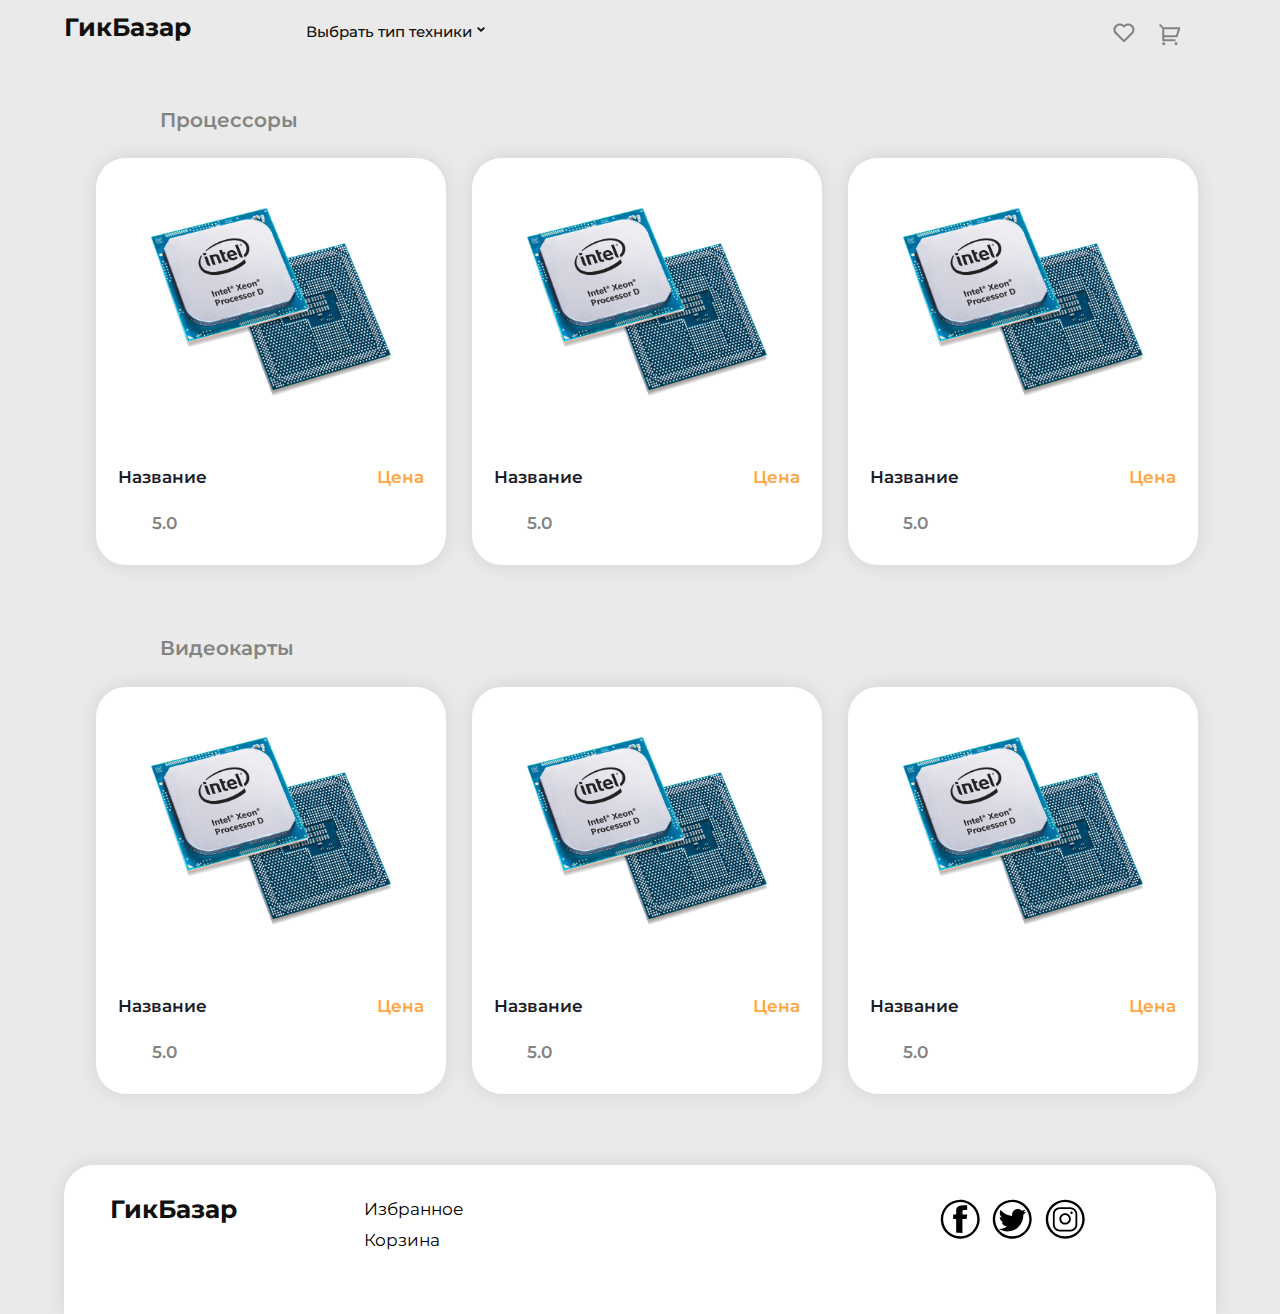
<file: index.html>
<!DOCTYPE html>
<html lang="ru">
  <head>
    <meta charset="UTF-8" />
    <link rel="preconnect" href="https://fonts.googleapis.com" />
    <link rel="preconnect" href="https://fonts.gstatic.com" crossorigin />
    <link
      href="https://fonts.googleapis.com/css2?family=Montserrat:wght@400;500;600;700&display=swap"
      rel="stylesheet"
    />
    <link href="./css/index.css" rel="stylesheet" />
    <title>ГикБазар</title>
  </head>
  <body class="page">
    <header class="page-header">
      <nav class="main-nav">
        <a class="logo-header" href="#">ГикБазар</a>
        <div class="main-selector">
          <span class="list-header">Выбрать тип техники</span>
          <img class="vector" src="./img/Vector.svg" width="8" height="5" />
          <ul class="list-selector">
            <li>Пункт 1</li>
            <li>Пункт 2</li>
            <li>Пункт 3</li>
          </ul>
        </div>
        <a class="likes" href="#">
          <img src="./img/likes.svg" width="22" height="20" />
        </a>
        <a class="basket" href="#">
          <img src="./img/basket.svg" width="23.2" height="23.2" />
        </a>
      </nav>
    </header>
    <main class="main-content">
      <section class="proc">
        <div class="proc-title">
          <h2>Процессоры</h2>
        </div>
        <ul class="proc-list">
          <li class="proc-item">
            <a href="#">
              <img class="img-item" src="./img/intel.png" width="240" />
              <div class="name-price">
                <h3>Название</h3>
                <span class="price">Цена</span>
              </div>
              <span class="mark">5.0</span>
            </a>
          </li>
          <li class="proc-item">
            <a href="#">
              <img class="img-item" src="./img/intel.png" width="240" />
              <div class="name-price">
                <h3>Название</h3>
                <span class="price">Цена</span>
              </div>
              <span class="mark">5.0</span>
            </a>
          </li>
          <li class="proc-item">
            <a href="#">
              <img class="img-item" src="./img/intel.png" width="240" />
              <div class="name-price">
                <h3>Название</h3>
                <span class="price">Цена</span>
              </div>
              <span class="mark">5.0</span>
            </a>
          </li>
        </ul>
      </section>
      <section class="proc">
        <div class="proc-title">
          <h2>Видеокарты</h2>
        </div>
        <ul class="proc-list">
          <li class="proc-item">
            <a href="#">
              <img class="img-item" src="./img/intel.png" width="240" />
              <div class="name-price">
                <h3>Название</h3>
                <span class="price">Цена</span>
              </div>
              <span class="mark">5.0</span>
            </a>
          </li>
          <li class="proc-item">
            <a href="#">
              <img class="img-item" src="./img/intel.png" width="240" />
              <div class="name-price">
                <h3>Название</h3>
                <span class="price">Цена</span>
              </div>
              <span class="mark">5.0</span>
            </a>
          </li>
          <li class="proc-item">
            <a href="#">
              <img class="img-item" src="./img/intel.png" width="240" />
              <div class="name-price">
                <h3>Название</h3>
                <span class="price">Цена</span>
              </div>
              <span class="mark">5.0</span>
            </a>
          </li>
        </ul>
      </section>
    </main>
    <footer class="main-footer">
      <a class="logo-footer" href="#">ГикБазар</a>
      <ul class="footer-list">
        <li class="footer-item">
          <a href="#">Избранное</a>
        </li>
        <li class="footer-item">
          <a href="#">Корзина</a>
        </li>
      </ul>
      <ul class="social-list">
        <li class="social-item">
          <a href="#">
            <img
              src="./img/fb_icon-icons.com_65434.svg"
              alt="Facebook"
              height="40"
              width="40"
            />
          </a>
        </li>
        <li class="social-item">
          <a href="#">
            <img
              src="./img/twitter_icon-icons.com_65436.svg"
              alt="Twitter"
              height="40"
              width="40"
            />
          </a>
        </li>
        <li class="social-item">
          <a href="#">
            <img
              src="./img/instagram_icon-icons.com_65435.svg"
              alt="Instagram"
              height="40"
              width="40"
            />
          </a>
        </li>
      </ul>
    </footer>
    <script src="./scripts/listSelector.js"></script>
  </body>
</html>
</file>
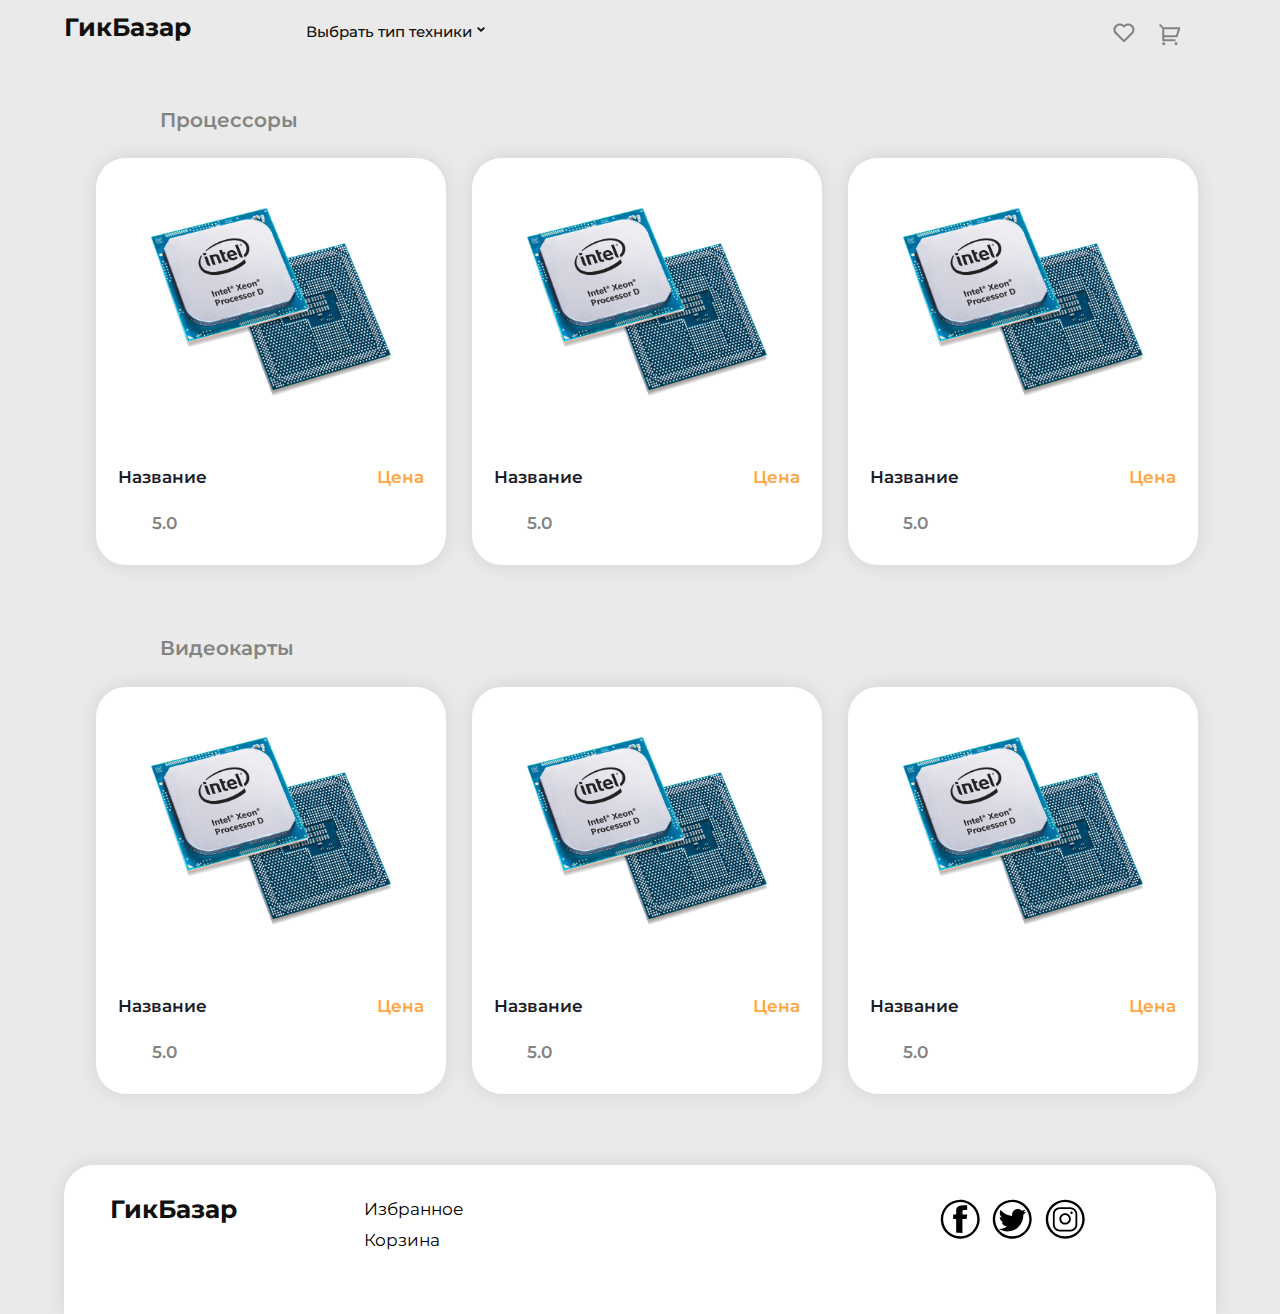
<file: html/index.html>
<!DOCTYPE html>
<html lang="ru">
  <head>
    <meta charset="UTF-8" />
    <link rel="preconnect" href="https://fonts.googleapis.com" />
    <link rel="preconnect" href="https://fonts.gstatic.com" crossorigin />
    <link
      href="https://fonts.googleapis.com/css2?family=Montserrat:wght@400;500;600;700&display=swap"
      rel="stylesheet"
    />
    <link href="../css/index.css" rel="stylesheet" />
    <title>ГикБазар</title>
  </head>
  <body class="page">
    <header class="page-header">
      <nav class="main-nav">
        <a class="logo-header" href="#">ГикБазар</a>
        <div class="main-selector">
          <span class="list-header">Выбрать тип техники</span>
          <img class="vector" src="../img/Vector.svg" width="8" height="5" />
          <ul class="list-selector">
            <li>Пункт 1</li>
            <li>Пункт 2</li>
            <li>Пункт 3</li>
          </ul>
        </div>
        <a class="likes" href="#">
          <img src="../img/likes.svg" width="22" height="20" />
        </a>
        <a class="basket" href="#">
          <img src="../img/basket.svg" width="23.2" height="23.2" />
        </a>
      </nav>
    </header>
    <main class="main-content">
      <section class="proc">
        <div class="proc-title">
          <h2>Процессоры</h2>
        </div>
        <ul class="proc-list">
          <li class="proc-item">
            <a href="#">
              <img class="img-item" src="../img/intel.png" width="240" />
              <div class="name-price">
                <h3>Название</h3>
                <span class="price">Цена</span>
              </div>
              <span class="mark">5.0</span>
            </a>
          </li>
          <li class="proc-item">
            <a href="#">
              <img class="img-item" src="../img/intel.png" width="240" />
              <div class="name-price">
                <h3>Название</h3>
                <span class="price">Цена</span>
              </div>
              <span class="mark">5.0</span>
            </a>
          </li>
          <li class="proc-item">
            <a href="#">
              <img class="img-item" src="../img/intel.png" width="240" />
              <div class="name-price">
                <h3>Название</h3>
                <span class="price">Цена</span>
              </div>
              <span class="mark">5.0</span>
            </a>
          </li>
        </ul>
      </section>
      <section class="proc">
        <div class="proc-title">
          <h2>Видеокарты</h2>
        </div>
        <ul class="proc-list">
          <li class="proc-item">
            <a href="#">
              <img class="img-item" src="../img/intel.png" width="240" />
              <div class="name-price">
                <h3>Название</h3>
                <span class="price">Цена</span>
              </div>
              <span class="mark">5.0</span>
            </a>
          </li>
          <li class="proc-item">
            <a href="#">
              <img class="img-item" src="../img/intel.png" width="240" />
              <div class="name-price">
                <h3>Название</h3>
                <span class="price">Цена</span>
              </div>
              <span class="mark">5.0</span>
            </a>
          </li>
          <li class="proc-item">
            <a href="#">
              <img class="img-item" src="../img/intel.png" width="240" />
              <div class="name-price">
                <h3>Название</h3>
                <span class="price">Цена</span>
              </div>
              <span class="mark">5.0</span>
            </a>
          </li>
        </ul>
      </section>
    </main>
    <footer class="main-footer">
      <a class="logo-footer" href="#">ГикБазар</a>
      <ul class="footer-list">
        <li class="footer-item">
          <a href="#">Избранное</a>
        </li>
        <li class="footer-item">
          <a href="#">Корзина</a>
        </li>
      </ul>
      <ul class="social-list">
        <li class="social-item">
          <a href="#">
            <img
              src="../img/fb_icon-icons.com_65434.svg"
              alt="Facebook"
              height="40"
              width="40"
            />
          </a>
        </li>
        <li class="social-item">
          <a href="#">
            <img
              src="../img/twitter_icon-icons.com_65436.svg"
              alt="Twitter"
              height="40"
              width="40"
            />
          </a>
        </li>
        <li class="social-item">
          <a href="#">
            <img
              src="../img/instagram_icon-icons.com_65435.svg"
              alt="Instagram"
              height="40"
              width="40"
            />
          </a>
        </li>
      </ul>
    </footer>
    <script src="../scripts/listSelector.js"></script>
  </body>
</html>
</file>
<file: css/index.css>
body {
  margin: 0;
  font-family: Montserrat, sans-serif;
  font-size: 17px;
  color: #1c1c27;
  background-color: #eaeaea;
}

.page-header {
  width: 90%;
  margin: 0 auto;
  padding: 0;
  margin-bottom: 3%;
}

.main-nav {
  display: flex;
}

.logo-header {
  height: 30px;
  margin-top: 1%;
  margin-bottom: 2%;
  margin-right: 10%;
  color: #101010;
  font-size: 25px;
  font-weight: 700;
  text-decoration: none;
}

.main-selector {
  display: flex;
  position: relative;
  color: #101010;
  font-size: 15px;
  font-weight: 500;
  margin-top: 1.9%;
  margin-bottom: 2%;
}

.list-header {
  cursor: pointer;
  padding: 0;
  margin-right: 5px;
}

.main-selector img {
  margin-top: 5px;
  transition: transform 0.3s ease-in-out;
}

.list-selector {
  background-color: #eaeaea;
  position: absolute;
  top: 100%;
  left: 0;
  right: 0;
  list-style: none;
  max-height: 0;
  opacity: 0;
  overflow: hidden;
  transition: max-height 0.3s ease-in-out, opacity 0.3s ease-in-out;
  border-radius: 20px;
  margin: 0;
  padding: 0;
  padding-left: 4%;
  padding-top: 3%;
  box-shadow: 0px 0px 20px 0px rgba(0, 0, 0, 0.1);
}

.list-selector li {
  margin-bottom: 4%;
}

.main-selector.show img {
  transform: rotate(90deg);
}

.main-selector.show .list-selector {
  opacity: 1;
  max-height: 200px;
}

.likes {
  width: 22px;
  height: 20px;
  margin-top: 2%;
  margin-bottom: 2%;
  margin-left: auto;
  margin-right: 2%;
}

.likes:hover {
  opacity: 50%;
}

.likes:active {
  opacity: 30%;
}

.basket {
  width: 23.2px;
  height: 23.2px;
  margin-top: 2%;
  margin-bottom: 2%;
  margin-right: 3%;
}

.basket:hover {
  opacity: 50%;
}

.basket:active {
  opacity: 30%;
}

.main-content {
  width: 100%;
  margin: 0 auto;
}

.proc {
  margin-bottom: 5%;
  display: flex;
  width: 100%;
  flex-direction: column;
  align-items: center;
}

.proc-title {
  width: 75%;
}

h2 {
  color: #838383;
  font-size: 20px;
  font-weight: 600;
  margin: 0;
  margin-bottom: 2%;
}

.proc-list {
  width: 100%;
  display: flex;
  flex-wrap: wrap;
  justify-content: center;
  gap: 2%;
  padding: 0;
  margin: 0;
  list-style: none;
}

.proc-item a {
  display: flex;
  flex-direction: column;
  width: 350px;
  height: 407.647px;
  background-color: white;
  border-radius: 30px;
  text-decoration: none;
  box-shadow: 0px 0px 20px 0px rgba(0, 0, 0, 0.1);
  margin: 2%;
  transition: transform 0.5s;
}

.proc-item a:hover {
  background-color: #cccaca;
  -webkit-transform: scale(1.1);
  -ms-transform: scale(1.1);
  transform: scale(1.1);
}

.img-item {
  display: block;
  align-self: center;
  margin-top: 50px;
}

.name-price {
  margin-top: auto;
  display: flex;
}

.name-price .price {
  color: #ffa542;
  font-size: 17px;
  font-weight: 600;
  margin-right: 22px;
}

.name-price h3 {
  color: #1c1c27;
  font-size: 17px;
  font-weight: 600;
  margin: 0;
  margin-left: 21.96px;
  margin-right: auto;
}

.mark {
  color: #838383;
  font-size: 17px;
  font-weight: 600;
  margin-left: 55.29px;
  margin-top: 26px;
  margin-bottom: 32.65px;
}

.main-footer {
  display: flex;
  width: 90%;
  height: 149px;
  background-color: white;
  border-radius: 30px 30px 0px 0px;
  margin: 0 auto;
  margin-top: 60.41px;
  box-shadow: 0px 0px 20px 0px rgba(0, 0, 0, 0.1);
  min-width: 400px;
}

.logo-footer {
  height: 30px;
  margin-top: 29px;
  margin-left: 4%;
  margin-right: 11%;
  color: #101010;
  font-size: 25px;
  font-weight: 700;
  text-decoration: none;
}

.footer-list {
  padding: 0;
  margin-top: 33.72px;
  margin-right: auto;
  list-style: none;
}

.footer-item {
  margin-bottom: 10.7px;
}

.footer-item a {
  color: black;
  text-decoration: none;
}

.footer-item a:hover {
  opacity: 50%;
}

.footer-item a:active {
  opacity: 30%;
}

.social-list {
  display: flex;
  padding: 0;
  margin: 0;
  width: 22%;
  margin-top: 33.72px;
  margin-left: auto;
  margin-right: 2%;
  gap: 5%;
  list-style: none;
  flex-wrap: wrap;
}

.social-item a:hover {
  opacity: 50%;
}

.social-item a:active {
  opacity: 30%;
}

@media only screen and (max-width: 768px) {
  .footer-item a:active,
  .social-item a:active,
  .likes:active,
  .basket:active {
    opacity: 0;
  }
}
</file>
